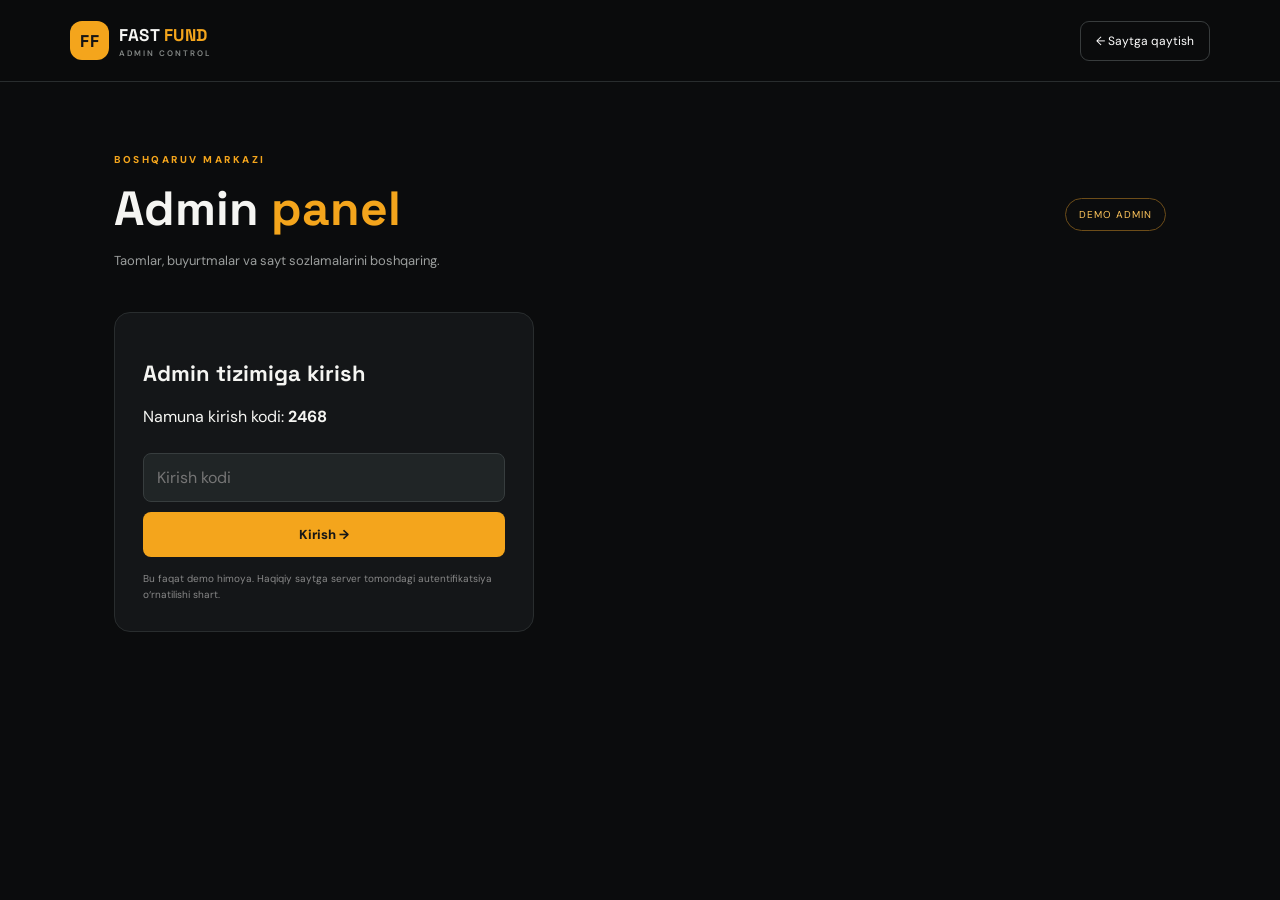
<file: admin.html>
<!DOCTYPE html><html lang="uz"><head><meta charset="UTF-8"><meta name="viewport" content="width=device-width,initial-scale=1"><title>FAST FUND — Admin</title><link rel="stylesheet" href="style.css"><link rel="stylesheet" href="admin.css"></head><body class="admin-body">
<header class="topbar"><a class="brand" href="index.html"><span class="brand-mark">FF</span><span>FAST <b>FUND</b><small>ADMIN CONTROL</small></span></a><a class="outline-btn" href="index.html">← Saytga qaytish</a></header>
<main class="admin-main"><div class="admin-title"><div><span class="eyebrow">BOSHQARUV MARKAZI</span><h1>Admin <em>panel</em></h1><p>Taomlar, buyurtmalar va sayt sozlamalarini boshqaring.</p></div><span class="demo-label">DEMO ADMIN</span></div>
<div id="loginBox" class="admin-login"><h2>Admin tizimiga kirish</h2><p>Namuna kirish kodi: <b>2468</b></p><form id="loginForm"><input id="adminPin" type="password" placeholder="Kirish kodi" required><button class="primary-btn full">Kirish →</button></form><small>Bu faqat demo himoya. Haqiqiy saytga server tomondagi autentifikatsiya o‘rnatilishi shart.</small></div>
<div id="adminApp" class="hidden"><div class="admin-tabs"><button class="active" data-tab="products">🍔 Taomlar</button><button data-tab="orders">🧾 Buyurtmalar</button><button data-tab="settings">⚙ Sozlamalar</button></div>
<section id="productsTab" class="admin-panel"><div class="admin-panel-head"><div><h2>Menyu boshqaruvi</h2><p>Taom qo‘shing, tahrirlang yoki o‘chiring.</p></div><button class="primary-btn" id="newFood">+ Yangi taom</button></div><div class="admin-table-wrap"><table><thead><tr><th>Taom</th><th>Kategoriya</th><th>Mini / Standart / Maxi</th><th>Amal</th></tr></thead><tbody id="adminFoods"></tbody></table></div></section>
<section id="ordersTab" class="admin-panel hidden"><div class="admin-panel-head"><div><h2>Buyurtmalar</h2><p>Ushbu brauzerda yuborilgan buyurtmalar ro‘yxati.</p></div><button class="outline-btn" id="refreshOrders">Yangilash ↻</button></div><div id="adminOrders"></div></section>
<section id="settingsTab" class="admin-panel hidden"><h2>Sayt sozlamalari</h2><p>Kontakt ma’lumotlari namuna ko‘rinishida. Hozircha bosh sahifadagi matnni avtomatik yangilamaydi.</p><form id="settingsForm" class="settings-form"><label>Kafe telefon raqami<input name="phone" value="+998 90 123 45 67"></label><label>Manzil<input name="address" value="Toshkent, O‘zbekiston"></label><label>Elektron pochta<input name="email" value="hello@fastfund.uz"></label><button class="primary-btn">Sozlamalarni saqlash</button></form><p class="form-note">Mahsulotlarni boshqarish hozircha localStorage orqali ishlaydi. Haqiqiy ko‘p foydalanuvchili tizim uchun backend talab qilinadi.</p></section>
</div></main><div class="modal-backdrop" id="foodModal"><div class="modal"><button class="close-btn modal-x" id="foodModalClose">×</button><span class="eyebrow">MENYU TAHRIRI</span><h2 id="foodModalTitle">Yangi taom</h2><form id="foodForm"><input type="hidden" name="id"><label>Taom nomi<input name="name" required></label><label>Kategoriya<select name="cat"><option>Burger</option><option>Lavash</option><option>Pitsa</option><option>Hot-dog</option><option>Gazak</option><option>Ichimlik</option></select></label><label>Qisqa tavsif<input name="desc" required></label><label>Rasm URL yoki Unsplash photo ID<input name="img" placeholder="photo-..."></label><div class="form-grid"><label>Mini narxi<input name="p0" type="number" required></label><label>Standart narxi<input name="p1" type="number" required></label><label>Maxi narxi<input name="p2" type="number" required></label></div><button class="primary-btn full">Saqlash</button></form></div></div><div class="toast" id="toast"></div><script src="admin.js"></script></body></html>
</file>
<file: style.css>
@import url('https://fonts.googleapis.com/css2?family=DM+Sans:wght@400;500;600;700;800&family=Space+Grotesk:wght@500;600;700&display=swap');
:root{--bg:#0b0c0d;--panel:#141618;--panel2:#1b1e20;--text:#f5f5f2;--muted:#9b9e9d;--line:#292d2e;--accent:#f4a51c;--accent2:#ffc65c}
*{box-sizing:border-box}html{scroll-behavior:smooth;scroll-padding-top:90px}body{margin:0;background:var(--bg);color:var(--text);font-family:'DM Sans',sans-serif}a{color:inherit;text-decoration:none}button,input,select,textarea{font:inherit}button{cursor:pointer}.topbar{height:82px;position:sticky;top:0;z-index:20;background:#0b0c0df2;backdrop-filter:blur(18px);border-bottom:1px solid var(--line);display:flex;align-items:center;justify-content:space-between;padding:0 5.5%;gap:25px}.brand{display:flex;align-items:center;gap:10px;font:700 17px 'Space Grotesk';letter-spacing:.5px}.brand b{color:var(--accent)}.brand small{display:block;color:#858987;font:600 8px 'DM Sans';letter-spacing:2px;margin-top:2px}.brand-mark{width:39px;height:39px;border-radius:12px;background:var(--accent);color:#151515;display:grid;place-items:center;font-weight:800}.topbar nav{display:flex;gap:30px;color:#c4c6c4;font-size:13px}.topbar nav a:hover,footer>a:hover{color:var(--accent)}.top-actions{display:flex;gap:10px}.outline-btn,.cart-btn{border:1px solid #383c3d;background:transparent;color:white;border-radius:9px;padding:11px 15px;font-size:12px}.cart-btn{background:var(--accent);color:#171717;border:0;font-weight:800}.cart-btn i{font-style:normal;background:#161616;color:#fff;border-radius:50%;padding:2px 6px;margin-left:5px}.menu-toggle{display:none;background:none;color:white;border:0;font-size:25px}.hero{min-height:600px;padding:75px 8% 65px;display:grid;grid-template-columns:1fr 1fr;align-items:center;gap:55px;background:radial-gradient(ellipse at 80% 45%,#3a2813 0,transparent 43%),linear-gradient(120deg,#0b0c0d,#111312)}.eyebrow{font-size:10px;letter-spacing:2.5px;color:var(--accent);font-weight:800}.hero h1{font:700 clamp(46px,6vw,76px)/1.04 'Space Grotesk';letter-spacing:-3px;margin:20px 0}.hero h1 em,h2 em{font-style:normal;color:var(--accent)}.hero-copy>p,.section-head p,.promo p,.about p,.contact p{color:var(--muted);line-height:1.8;font-size:14px;max-width:480px}.hero-buttons{display:flex;align-items:center;gap:25px;margin-top:30px}.primary-btn{display:inline-flex;justify-content:center;align-items:center;gap:18px;background:var(--accent);color:#171717;padding:14px 20px;border:0;border-radius:8px;font-weight:800;font-size:13px;transition:.2s}.primary-btn:hover{background:var(--accent2);transform:translateY(-2px)}.text-link{font-size:13px;color:#ddd}.hero-stats{display:flex;gap:35px;margin-top:55px}.hero-stats b{display:block;font:700 22px 'Space Grotesk'}.hero-stats small{display:block;color:var(--muted);font-size:10px;margin-top:5px}.hero-visual{position:relative}.hero-image{height:420px;border-radius:28px;background-size:cover;background-position:center;box-shadow:0 25px 80px #0009;transition:background-image .5s}.hero-image:after{content:"";display:block;height:100%;border-radius:28px;background:linear-gradient(0deg,#0007,transparent 55%)}.hero-tag{position:absolute;bottom:28px;left:-25px;background:#191b1bea;border:1px solid #3c3c3c;border-radius:12px;padding:14px 18px;display:flex;align-items:center;gap:12px}.hero-tag>span{font-size:24px}.hero-tag b,.hero-tag small{display:block}.hero-tag b{font-size:12px}.hero-tag small{font-size:10px;color:var(--muted);margin-top:4px}.hero-dots{display:flex;gap:7px;justify-content:center;margin-top:17px}.hero-dots button{width:7px;height:7px;border:0;border-radius:10px;background:#555;padding:0}.hero-dots button.active{width:23px;background:var(--accent)}.section-wrap{padding:90px 8%}.section-head{display:flex;justify-content:space-between;align-items:end;gap:20px}.section-head h2,.about h2,.promo h2,.contact h2{font:700 clamp(30px,4vw,43px)/1.12 'Space Grotesk';letter-spacing:-1.5px;margin:13px 0}.search-wrap{display:flex;align-items:center;gap:8px;border:1px solid var(--line);border-radius:9px;padding:0 13px;width:250px;color:var(--accent)}.search-wrap input{background:none;border:0;outline:0;color:white;padding:13px 0;width:100%;font-size:12px}.filters{display:flex;gap:9px;flex-wrap:wrap;margin:35px 0 25px}.filter{border:1px solid var(--line);background:#141617;color:#aaa;border-radius:30px;padding:9px 16px;font-size:11px}.filter.active,.filter:hover{background:var(--accent);color:#171717;border-color:var(--accent)}.food-grid{display:grid;grid-template-columns:repeat(4,1fr);gap:18px}.food-card{background:var(--panel);border:1px solid #242829;border-radius:14px;overflow:hidden;transition:.25s;min-width:0}.food-card:hover{transform:translateY(-5px);border-color:#69501f;box-shadow:0 15px 35px #0005}.food-photo{height:175px;position:relative;background:#222}.food-photo img{width:100%;height:100%;object-fit:cover;display:block}.like-btn{position:absolute;right:11px;top:11px;border:0;border-radius:50%;width:34px;height:34px;background:#101010c9;color:#fff;font-size:18px}.like-btn.liked{color:#ff5268}.food-info{padding:15px}.food-meta{display:flex;justify-content:space-between;color:var(--accent);font-size:9px;text-transform:uppercase;letter-spacing:1px}.food-info h3{font:600 17px 'Space Grotesk';margin:9px 0 5px}.food-info p{font-size:11px;color:var(--muted);line-height:1.5;height:34px;margin:0}.variant-label{font-size:10px;color:#aaa;display:block;margin:13px 0 7px}.variant-select{width:100%;background:#202426;border:1px solid #33393a;color:#eee;border-radius:7px;padding:9px;font-size:11px}.food-buy{display:flex;align-items:center;justify-content:space-between;margin-top:13px;gap:8px}.food-price{font-weight:800;font-size:14px}.add-btn{background:var(--accent);border:0;border-radius:7px;padding:9px 12px;font-weight:800;color:#171717}.promo{display:grid;grid-template-columns:1fr 1fr;gap:50px;align-items:center;background:#151719}.promo img{width:100%;height:300px;object-fit:cover;border-radius:18px}.promo h2{font-size:42px}.promo .primary-btn{margin-top:15px}.about{display:grid;grid-template-columns:1fr 1fr;align-items:center;gap:65px}.about-photo{position:relative}.about-photo img{width:100%;height:390px;object-fit:cover;border-radius:18px}.about-photo span{position:absolute;bottom:20px;left:20px;background:#111d;color:var(--accent);padding:12px 16px;border-radius:8px;font-size:12px;font-weight:700}.about-points{display:grid;grid-template-columns:1fr 1fr;gap:13px;margin-top:25px;color:#ddd;font-size:12px}.about-points span:first-letter{color:var(--accent)}.contact{display:flex;justify-content:space-between;align-items:center;gap:30px;border-top:1px solid var(--line)}.contact-card{background:var(--panel);border:1px solid var(--line);border-radius:14px;padding:20px 28px;min-width:310px}.contact-card p{margin:10px 0;color:#ddd}.contact-card small{color:#777;font-size:10px}footer{padding:28px 8%;border-top:1px solid var(--line);display:flex;align-items:center;justify-content:space-between;color:#858987;font-size:11px}.drawer-backdrop,.modal-backdrop{position:fixed;inset:0;background:#000a;z-index:40;opacity:0;visibility:hidden;transition:.25s}.drawer-backdrop.show,.modal-backdrop.show{opacity:1;visibility:visible}.cart-drawer{position:fixed;right:0;top:0;height:100%;width:min(440px,100%);background:#111416;z-index:41;transform:translateX(105%);transition:.3s;padding:25px;display:flex;flex-direction:column}.cart-drawer.open{transform:none}.drawer-head{display:flex;justify-content:space-between;align-items:center;border-bottom:1px solid var(--line);padding-bottom:18px}.drawer-head h3{font:700 25px 'Space Grotesk';margin:7px 0 0}.close-btn{border:0;background:#25292a;color:white;border-radius:50%;width:34px;height:34px;font-size:23px}.cart-items{overflow:auto;flex:1;padding:15px 0}.empty-cart{height:100%;display:flex;flex-direction:column;align-items:center;justify-content:center;gap:9px;color:#777}.empty-cart:first-line{font-size:35px}.empty-cart b{color:#eee}.empty-cart span{font-size:12px}.cart-row{display:grid;grid-template-columns:65px 1fr auto;gap:12px;padding:12px 0;border-bottom:1px solid var(--line);align-items:center}.cart-row img{width:65px;height:60px;object-fit:cover;border-radius:8px}.cart-row b{font-size:12px}.cart-row small{display:block;color:#999;font-size:10px;margin-top:5px}.qty{display:flex;gap:8px;align-items:center;margin-top:8px}.qty button{background:#272b2c;color:white;border:0;border-radius:5px;width:22px;height:22px}.cart-row .remove{background:none;color:#ff7777;border:0;font-size:17px}.cart-bottom{border-top:1px solid var(--line);padding-top:18px}.total-line{display:flex;justify-content:space-between;margin-bottom:15px}.total-line b{font:700 20px 'Space Grotesk';color:var(--accent)}.full{width:100%}.modal-backdrop{z-index:50;display:grid;place-items:center;padding:20px;overflow:auto}.modal{position:relative;width:min(460px,100%);max-height:94vh;overflow:auto;background:#151819;border:1px solid #34393a;border-radius:18px;padding:30px}.wide-modal{width:min(650px,100%)}.modal h2{font:700 27px 'Space Grotesk';margin:10px 0 22px}.modal-x{position:absolute;right:17px;top:17px}.modal label{display:block;font-size:11px;color:#bbb;margin:0 0 14px}.modal input,.modal select,.modal textarea{display:block;width:100%;margin-top:7px;background:#202526;border:1px solid #363d3e;color:#fff;border-radius:8px;padding:12px;outline:none;font-size:12px}.modal input:focus,.modal select:focus,.modal textarea:focus{border-color:var(--accent)}.form-grid{display:grid;grid-template-columns:1fr 1fr;gap:0 13px}.address-tabs{display:flex;gap:8px;margin:8px 0 16px}.address-tab{flex:1;padding:10px 6px;background:#222728;border:1px solid #363b3c;color:#bbb;border-radius:7px;font-size:10px}.address-tab.active{border-color:var(--accent);color:var(--accent)}.hidden{display:none}.hint,.form-note{color:#929796;font-size:10px;line-height:1.6}.map-link{display:inline-block;color:var(--accent);font-size:12px;margin:5px 0 14px}.checkout-summary{background:#202526;padding:13px;border-radius:8px;margin:10px 0 16px;font-size:12px;display:flex;justify-content:space-between}.toast{position:fixed;bottom:25px;left:50%;transform:translate(-50%,20px);background:#f4a51c;color:#171717;padding:12px 20px;border-radius:9px;font-weight:700;font-size:12px;z-index:80;opacity:0;transition:.25s;pointer-events:none}.toast.show{opacity:1;transform:translate(-50%,0)}
@media(max-width:1050px){.food-grid{grid-template-columns:repeat(3,1fr)}.topbar{padding:0 3%}.hero{padding-left:5%;padding-right:5%}.section-wrap{padding-left:5%;padding-right:5%}}
@media(max-width:760px){.topbar{height:70px}.menu-toggle{display:block;margin-left:auto}.topbar nav{display:none;position:absolute;top:69px;left:0;right:0;background:#111516;padding:20px;flex-direction:column;gap:18px;border-bottom:1px solid var(--line)}.topbar nav.open{display:flex}.top-actions{gap:6px}.outline-btn{display:none}.cart-btn{padding:10px}.cart-btn span{display:none}.hero{grid-template-columns:1fr;padding-top:55px;gap:35px}.hero-visual{max-width:560px;width:100%;margin:auto}.hero-image{height:320px}.hero-tag{left:10px}.hero-stats{margin-top:35px}.section-head{align-items:flex-start;flex-direction:column}.search-wrap{width:100%}.food-grid{grid-template-columns:repeat(2,1fr);gap:11px}.food-photo{height:145px}.food-info{padding:11px}.food-info h3{font-size:15px}.food-info p{font-size:10px}.food-price{font-size:12px}.add-btn{padding:8px}.promo,.about{grid-template-columns:1fr;gap:25px}.promo img{order:-1;height:230px}.about-photo img{height:280px}.contact{align-items:flex-start;flex-direction:column}.contact-card{width:100%;min-width:0}footer{gap:15px;flex-wrap:wrap}.section-wrap{padding-top:65px;padding-bottom:65px}}
@media(max-width:430px){.brand{font-size:14px}.brand-mark{width:34px;height:34px}.hero h1{font-size:47px}.food-grid{grid-template-columns:1fr 1fr}.food-photo{height:120px}.food-info h3{font-size:13px}.food-info p{height:43px}.food-meta{font-size:8px}.food-buy{align-items:flex-start;flex-direction:column}.add-btn{width:100%}.form-grid{grid-template-columns:1fr}.modal{padding:25px 18px}.address-tabs{flex-direction:column}.hero-stats{gap:20px}.hero-stats b{font-size:18px}}
@media(prefers-reduced-motion:reduce){*{scroll-behavior:auto!important;transition:none!important}}
</file>
<file: admin.css>
.admin-main{max-width:1180px;margin:auto;padding:65px 5% 100px}.admin-title{display:flex;align-items:center;justify-content:space-between;margin-bottom:30px}.admin-title h1{font:700 48px 'Space Grotesk';margin:10px 0}.admin-title h1 em{color:var(--accent);font-style:normal}.admin-title p,.admin-panel p{color:var(--muted);font-size:13px}.demo-label{font-size:10px;letter-spacing:1px;color:#ffc65c;border:1px solid #6d4d19;padding:9px 13px;border-radius:30px}.admin-login{max-width:420px;background:var(--panel);border:1px solid var(--line);border-radius:16px;padding:28px}.admin-login h2,.admin-panel h2{font:700 22px 'Space Grotesk'}.admin-login input{width:100%;padding:13px;background:#202526;border:1px solid #373d3e;color:white;border-radius:8px;margin:10px 0}.admin-login small{display:block;color:#888;font-size:10px;line-height:1.6;margin-top:14px}.admin-tabs{display:flex;gap:8px;margin:35px 0 18px;flex-wrap:wrap}.admin-tabs button{background:#171a1b;color:#aaa;border:1px solid var(--line);padding:12px 18px;border-radius:8px}.admin-tabs button.active{background:var(--accent);color:#171717;border-color:var(--accent)}.admin-panel{background:var(--panel);border:1px solid var(--line);padding:25px;border-radius:14px}.admin-panel-head{display:flex;align-items:center;justify-content:space-between;gap:15px;margin-bottom:20px}.admin-table-wrap{overflow:auto}table{width:100%;border-collapse:collapse;min-width:600px}th,td{text-align:left;padding:14px;border-bottom:1px solid var(--line);font-size:12px}th{color:var(--accent);font-size:10px;text-transform:uppercase;letter-spacing:1px}td img{width:48px;height:42px;object-fit:cover;border-radius:7px;vertical-align:middle;margin-right:9px}td button{border:1px solid #454b4c;background:#222728;color:#eee;padding:7px 10px;border-radius:6px;margin:2px;font-size:10px}td button.delete{color:#ff7777}.order-card{border:1px solid var(--line);padding:17px;border-radius:10px;margin:12px 0;background:#191d1e}.order-card h3{font-size:14px;margin:0 0 8px}.order-card p{margin:5px 0;font-size:11px}.order-card b{color:var(--accent)}.settings-form{max-width:500px}.settings-form label{display:block;color:#bbb;font-size:12px;margin:15px 0}.settings-form input{display:block;width:100%;padding:12px;background:#202526;border:1px solid #373d3e;color:white;border-radius:8px;margin-top:7px}.hidden{display:none!important}@media(max-width:650px){.admin-title{align-items:flex-start;flex-direction:column}.admin-title h1{font-size:39px}.admin-panel{padding:16px}.admin-panel-head{align-items:flex-start;flex-direction:column}.admin-login{max-width:100%}}
</file>
